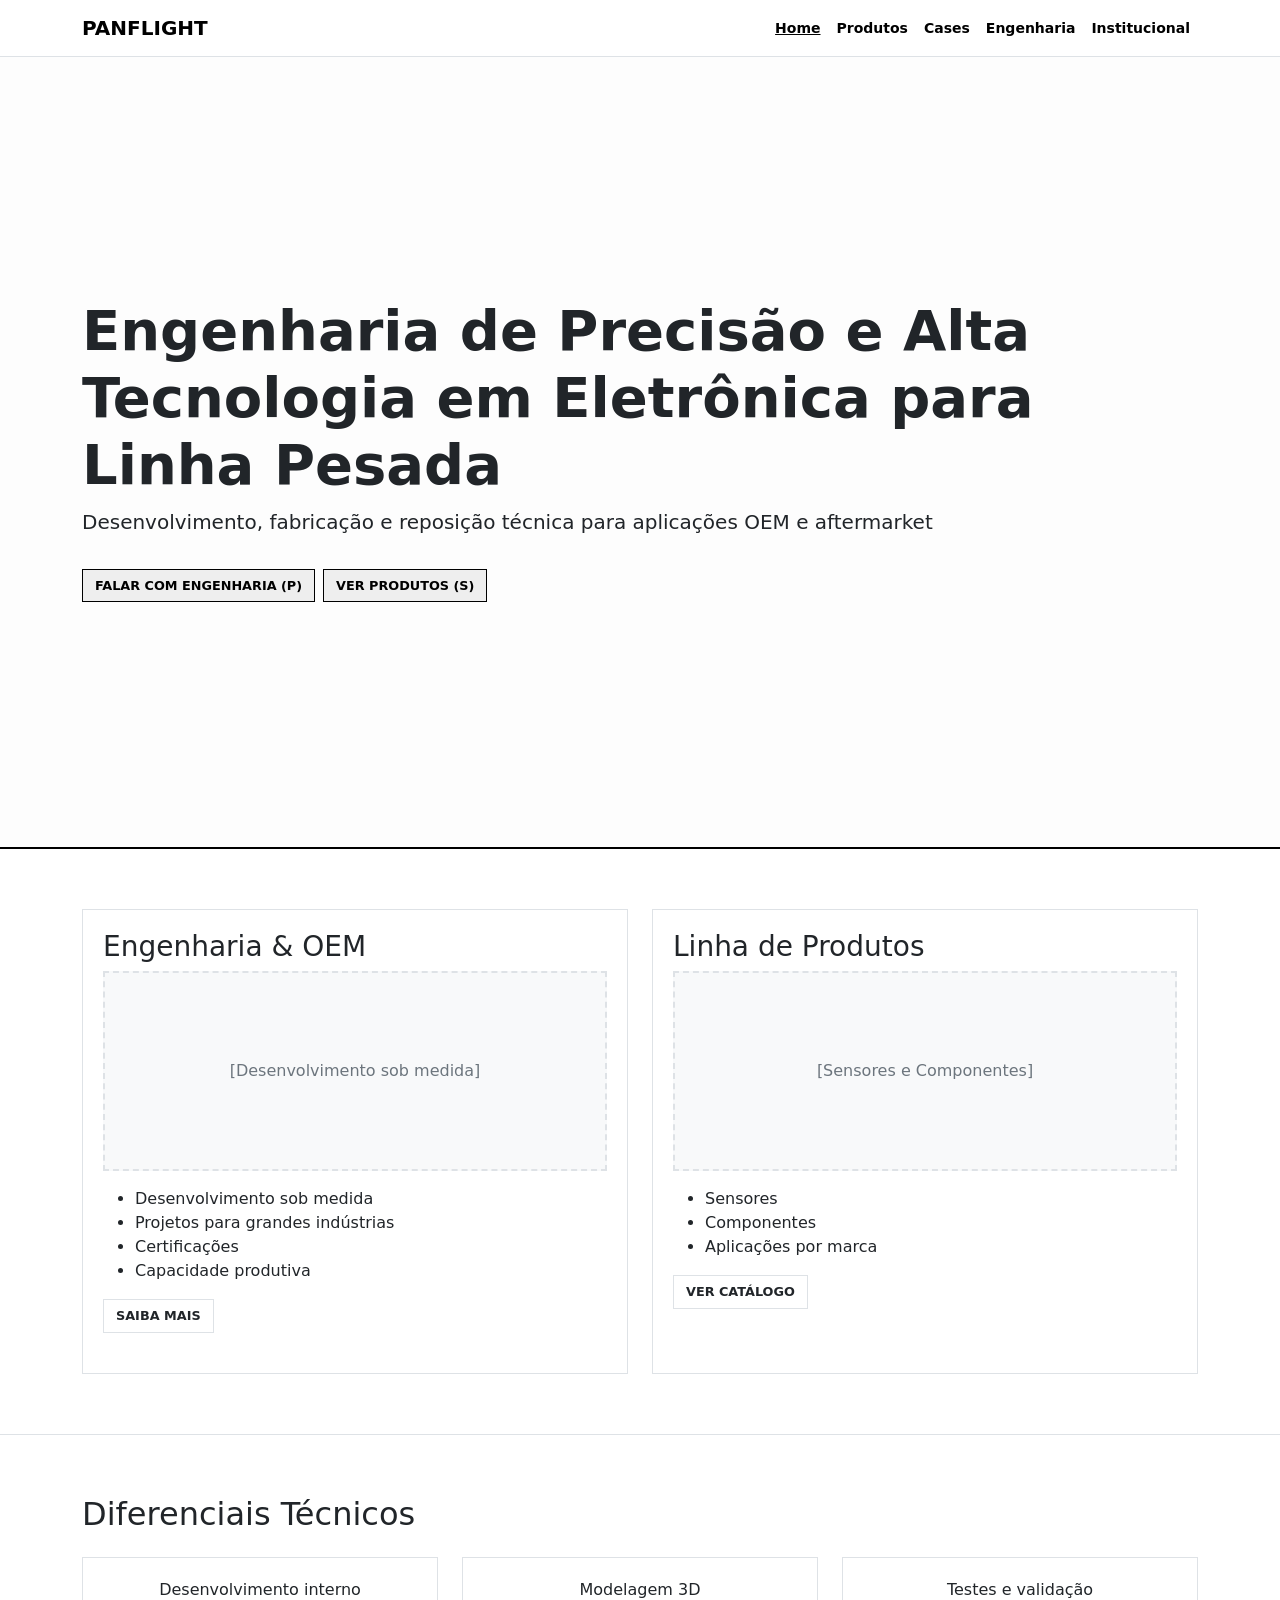
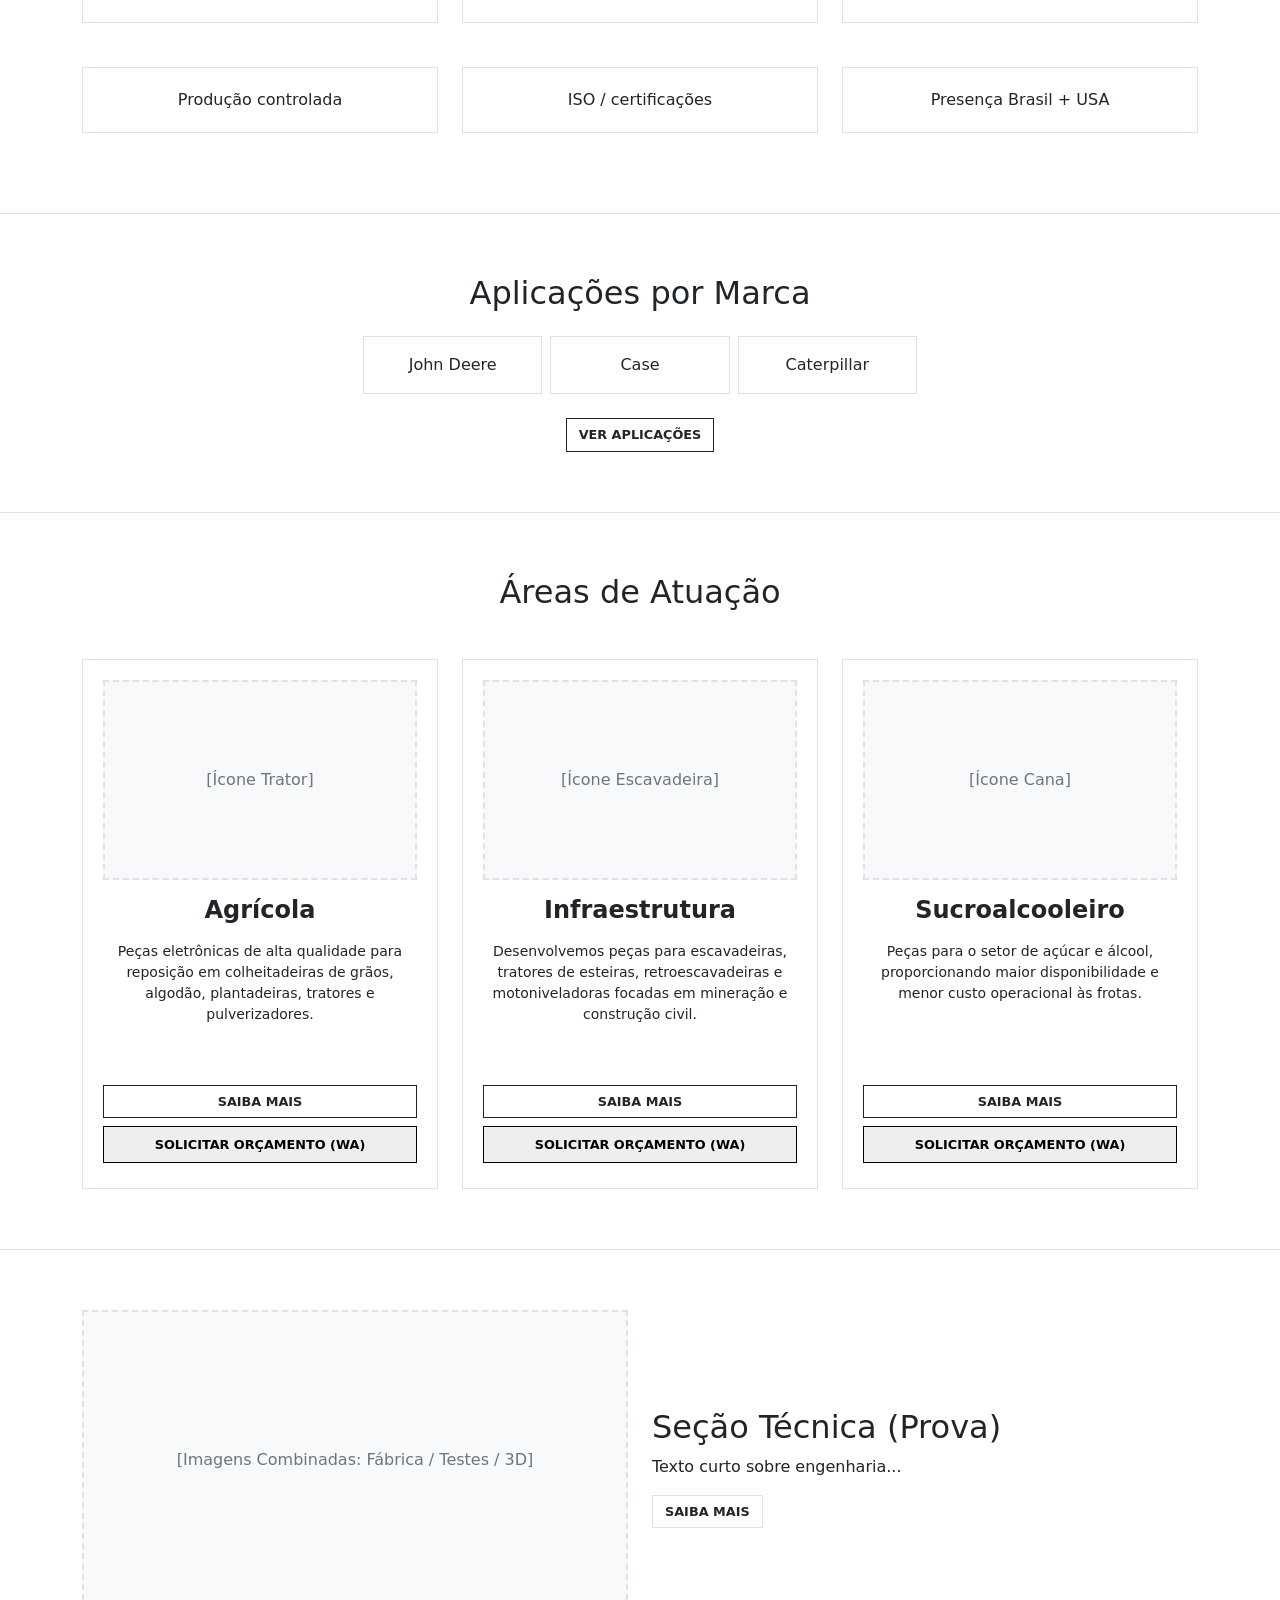
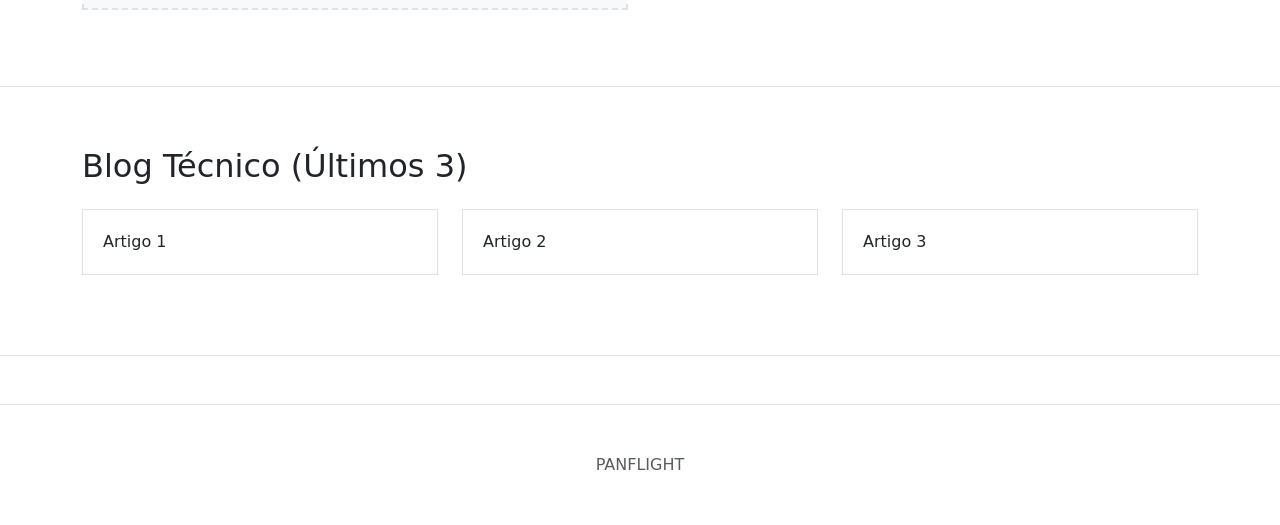
<file: index.html>
<!DOCTYPE html>
<html lang="pt-BR">
<head>
    <meta charset="UTF-8">
    <meta name="viewport" content="width=device-width, initial-scale=1.0">
    <title>Home (Blueprint) - Panflight</title>
    <!-- Bootstrap CSS -->
    <link href="https://cdn.jsdelivr.net/npm/bootstrap@5.3.3/dist/css/bootstrap.min.css" rel="stylesheet">
    <!-- Custom CSS (Blueprint) -->
    <link rel="stylesheet" href="style.css">
</head>
<body>

    <!-- Navegação -->
    <nav class="navbar navbar-expand-lg">
        <div class="container">
            <a class="navbar-brand fw-bold" href="index.html">PANFLIGHT </a>
            <div class="collapse navbar-collapse" id="navbarNav">
                <ul class="navbar-nav ms-auto small fw-bold">
                    <li class="nav-item"><a class="nav-link active" href="index.html">Home</a></li>
                    <li class="nav-item"><a class="nav-link" href="produtos.html">Produtos</a></li>
                    <li class="nav-item"><a class="nav-link" href="case-agricola.html">Cases</a></li>
                    <li class="nav-item"><a class="nav-link" href="engenharia.html">Engenharia</a></li>
                    <li class="nav-item"><a class="nav-link" href="institucional.html">Institucional</a></li>
                </ul>
            </div>
        </div>
    </nav>

    <!-- 1. Hero Section -->
    <header class="hero-section">
        <div class="container">
            <h1>Engenharia de Precisão e Alta Tecnologia em Eletrônica para Linha Pesada</h1>
            <p>Desenvolvimento, fabricação e reposição técnica para aplicações OEM e aftermarket</p>
            <div class="d-flex gap-2">
                <a href="engenharia.html" class="btn btn-primary-custom">Falar com Engenharia (P)</a>
                <a href="produtos.html" class="btn btn-accent-custom">Ver Produtos (S)</a>
            </div>
        </div>
    </header>

    <!-- 2. Bloco: Duas Frentes -->
    <section>
        <div class="container">
            <div class="row g-4">
                <div class="col-md-6">
                    <div class="blueprint-box h-100">
                        <h3>Engenharia & OEM</h3>
                        <div class="placeholder-img">[Desenvolvimento sob medida]</div>
                        <ul>
                            <li>Desenvolvimento sob medida</li>
                            <li>Projetos para grandes indústrias</li>
                            <li>Certificações</li>
                            <li>Capacidade produtiva</li>
                        </ul>
                        <a href="engenharia.html" class="btn border">Saiba mais</a>
                    </div>
                </div>
                <div class="col-md-6">
                    <div class="blueprint-box h-100">
                        <h3>Linha de Produtos</h3>
                        <div class="placeholder-img">[Sensores e Componentes]</div>
                        <ul>
                            <li>Sensores</li>
                            <li>Componentes</li>
                            <li>Aplicações por marca</li>
                        </ul>
                        <a href="produtos.html" class="btn border">Ver catálogo</a>
                    </div>
                </div>
            </div>
        </div>
    </section>

    <!-- 3. Diferenciais Técnicos -->
    <section>
        <div class="container">
            <h2 class="mb-4">Diferenciais Técnicos</h2>
            <div class="row g-4">
                <div class="col-6 col-md-4"><div class="blueprint-box text-center">Desenvolvimento interno</div></div>
                <div class="col-6 col-md-4"><div class="blueprint-box text-center">Modelagem 3D</div></div>
                <div class="col-6 col-md-4"><div class="blueprint-box text-center">Testes e validação</div></div>
                <div class="col-6 col-md-4"><div class="blueprint-box text-center">Produção controlada</div></div>
                <div class="col-6 col-md-4"><div class="blueprint-box text-center">ISO / certificações</div></div>
                <div class="col-6 col-md-4"><div class="blueprint-box text-center">Presença Brasil + USA</div></div>
            </div>
        </div>
    </section>

    <!-- 4. Aplicações por Marca -->
    <section>
        <div class="container text-center">
            <h2 class="mb-4 text-center">Aplicações por Marca</h2>
            <div class="row g-2 justify-content-center">
                <div class="col-4 col-md-2"><a href="case-agricola.html" class="text-decoration-none text-dark"><div class="border p-3">John Deere</div></a></div>
                <div class="col-4 col-md-2"><a href="case-agricola.html" class="text-decoration-none text-dark"><div class="border p-3">Case</div></a></div>
                <div class="col-4 col-md-2"><a href="case-agricola.html" class="text-decoration-none text-dark"><div class="border p-3">Caterpillar</div></a></div>
            </div>
            <a href="produtos.html" class="btn btn-outline-dark mt-4">Ver aplicações</a>
        </div>
    </section>

    <!-- 4.5. Áreas de Atuação -->
    <section>
        <div class="container">
            <h2 class="mb-5 text-center">Áreas de Atuação</h2>
            <div class="row g-4">
                <!-- Agrícola -->
                <div class="col-md-4">
                    <div class="blueprint-box h-100 text-center d-flex flex-column">
                        <div class="placeholder-img" style="height: 100px;">[Ícone Trator]</div>
                        <h3 class="h4 fw-bold mb-3">Agrícola</h3>
                        <p class="small flex-grow-1">Peças eletrônicas de alta qualidade para reposição em colheitadeiras de grãos, algodão, plantadeiras, tratores e pulverizadores.</p>
                        <div class="d-grid gap-2 mt-4">
                            <a href="atua-agricola.html" class="btn btn-outline-dark">Saiba Mais</a>
                            <button class="btn btn-primary-custom py-2">Solicitar orçamento (WA)</button>
                        </div>
                    </div>
                </div>
                <!-- Infraestrutura -->
                <div class="col-md-4">
                    <div class="blueprint-box h-100 text-center d-flex flex-column">
                        <div class="placeholder-img" style="height: 100px;">[Ícone Escavadeira]</div>
                        <h3 class="h4 fw-bold mb-3">Infraestrutura</h3>
                        <p class="small flex-grow-1">Desenvolvemos peças para escavadeiras, tratores de esteiras, retroescavadeiras e motoniveladoras focadas em mineração e construção civil.</p>
                        <div class="d-grid gap-2 mt-4">
                            <button class="btn btn-outline-dark">Saiba Mais</button>
                            <button class="btn btn-primary-custom py-2">Solicitar orçamento (WA)</button>
                        </div>
                    </div>
                </div>
                <!-- Sucroalcooleiro -->
                <div class="col-md-4">
                    <div class="blueprint-box h-100 text-center d-flex flex-column">
                        <div class="placeholder-img" style="height: 100px;">[Ícone Cana]</div>
                        <h3 class="h4 fw-bold mb-3">Sucroalcooleiro</h3>
                        <p class="small flex-grow-1">Peças para o setor de açúcar e álcool, proporcionando maior disponibilidade e menor custo operacional às frotas.</p>
                        <div class="d-grid gap-2 mt-4">
                            <button class="btn btn-outline-dark">Saiba Mais</button>
                            <button class="btn btn-primary-custom py-2">Solicitar orçamento (WA)</button>
                        </div>
                    </div>
                </div>
            </div>
        </div>
    </section>

    <!-- 5. Seção Técnica -->
    <section>
        <div class="container">
            <div class="row align-items-center">
                <div class="col-md-6">
                    <div class="placeholder-img" style="height: 300px;">[Imagens Combinadas: Fábrica / Testes / 3D]</div>
                </div>
                <div class="col-md-6">
                    <h2>Seção Técnica (Prova)</h2>
                    <p>Texto curto sobre engenharia...</p>
                    <a href="engenharia.html" class="btn border">Saiba mais</a>
                </div>
            </div>
        </div>
    </section>

    <!-- 6. Blog Técnico -->
    <section>
        <div class="container">
            <h2 class="mb-4">Blog Técnico (Últimos 3)</h2>
            <div class="row g-4">
                <div class="col-md-4"><div class="blueprint-box">Artigo 1</div></div>
                <div class="col-md-4"><div class="blueprint-box">Artigo 2</div></div>
                <div class="col-md-4"><div class="blueprint-box">Artigo 3</div></div>
            </div>
        </div>
    </section>

    <footer class="py-5 text-center border-top mt-5">
        <p class="text-muted mb-0">PANFLIGHT</p>
    </footer>

</body>
</html>
</file>
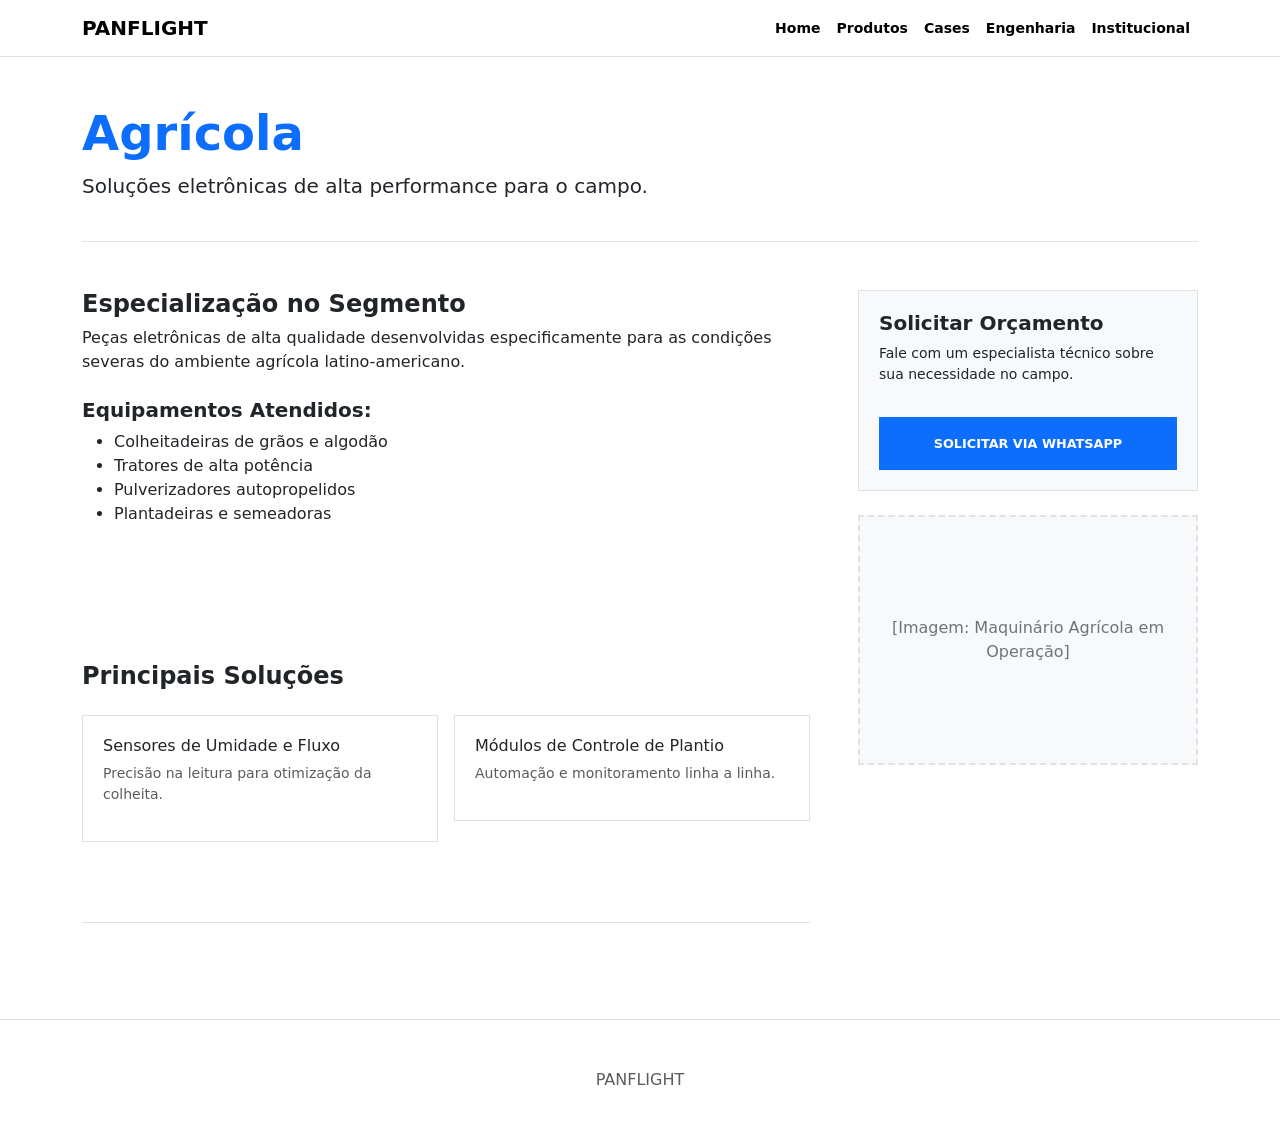
<file: atua-agricola.html>
<!DOCTYPE html>
<html lang="pt-BR">
<head>
    <meta charset="UTF-8">
    <meta name="viewport" content="width=device-width, initial-scale=1.0">
    <title>Área de Atuação: Agrícola (Blueprint) - Panflight</title>
    <!-- Bootstrap CSS -->
    <link href="https://cdn.jsdelivr.net/npm/bootstrap@5.3.3/dist/css/bootstrap.min.css" rel="stylesheet">
    <!-- Custom CSS (Blueprint) -->
    <link rel="stylesheet" href="style.css">
</head>
<body>

    <!-- Navegação -->
    <nav class="navbar navbar-expand-lg">
        <div class="container">
            <a class="navbar-brand fw-bold" href="index.html">PANFLIGHT </a>
            <div class="collapse navbar-collapse" id="navbarNav">
                <ul class="navbar-nav ms-auto small fw-bold">
                    <li class="nav-item"><a class="nav-link" href="index.html">Home</a></li>
                    <li class="nav-item"><a class="nav-link" href="produtos.html">Produtos</a></li>
                    <li class="nav-item"><a class="nav-link" href="case-agricola.html">Cases</a></li>
                    <li class="nav-item"><a class="nav-link" href="engenharia.html">Engenharia</a></li>
                    <li class="nav-item"><a class="nav-link" href="institucional.html">Institucional</a></li>
                </ul>
            </div>
        </div>
    </nav>

    <main class="container py-5">
        <header class="mb-5 border-bottom pb-4">
            <h1 class="display-5 fw-bold text-primary">Agrícola</h1>
            <p class="lead">Soluções eletrônicas de alta performance para o campo.</p>
        </header>

        <div class="row g-5">
            <div class="col-lg-8">
                <section class="border-0 pt-0">
                    <h2 class="h4 fw-bold">Especialização no Segmento</h2>
                    <p>Peças eletrônicas de alta qualidade desenvolvidas especificamente para as condições severas do ambiente agrícola latino-americano.</p>
                    
                    <h5 class="fw-bold mt-4">Equipamentos Atendidos:</h5>
                    <ul>
                        <li>Colheitadeiras de grãos e algodão</li>
                        <li>Tratores de alta potência</li>
                        <li>Pulverizadores autopropelidos</li>
                        <li>Plantadeiras e semeadoras</li>
                    </ul>
                </section>

                <section>
                    <h2 class="h4 fw-bold">Principais Soluções</h2>
                    <div class="row g-3 mt-2">
                        <div class="col-md-6">
                            <div class="blueprint-box">
                                <h6>Sensores de Umidade e Fluxo</h6>
                                <p class="small text-muted">Precisão na leitura para otimização da colheita.</p>
                            </div>
                        </div>
                        <div class="col-md-6">
                            <div class="blueprint-box">
                                <h6>Módulos de Controle de Plantio</h6>
                                <p class="small text-muted">Automação e monitoramento linha a linha.</p>
                            </div>
                        </div>
                    </div>
                </section>
            </div>

            <aside class="col-lg-4">
                <div class="blueprint-box bg-light">
                    <h4 class="h5 fw-bold">Solicitar Orçamento</h4>
                    <p class="small">Fale com um especialista técnico sobre sua necessidade no campo.</p>
                    <button class="btn btn-primary w-100 py-3 mt-3">Solicitar via WhatsApp</button>
                </div>
                
                <div class="placeholder-img mt-4" style="height: 250px;">[Imagem: Maquinário Agrícola em Operação]</div>
            </aside>
        </div>
    </main>

    <footer class="py-5 text-center border-top mt-5">
        <p class="text-muted mb-0">PANFLIGHT</p>
    </footer>

</body>
</html>
</file>
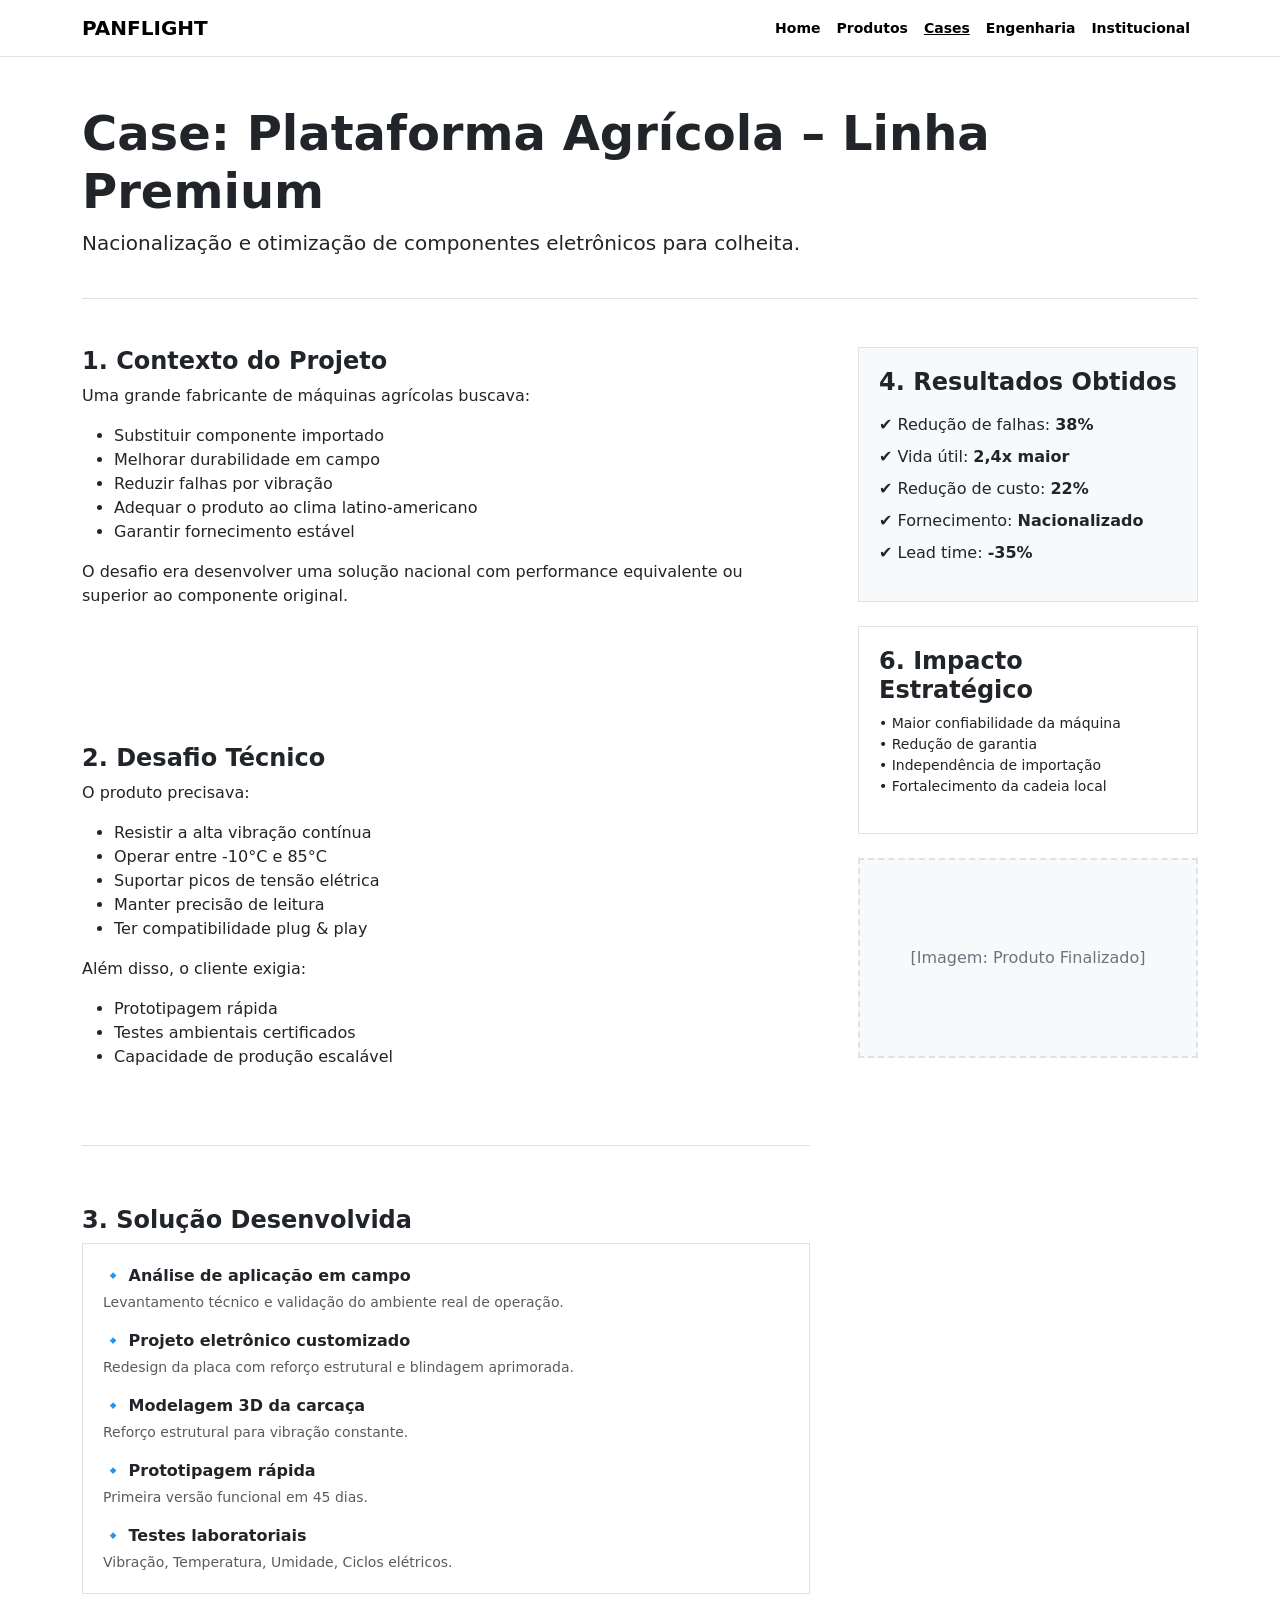
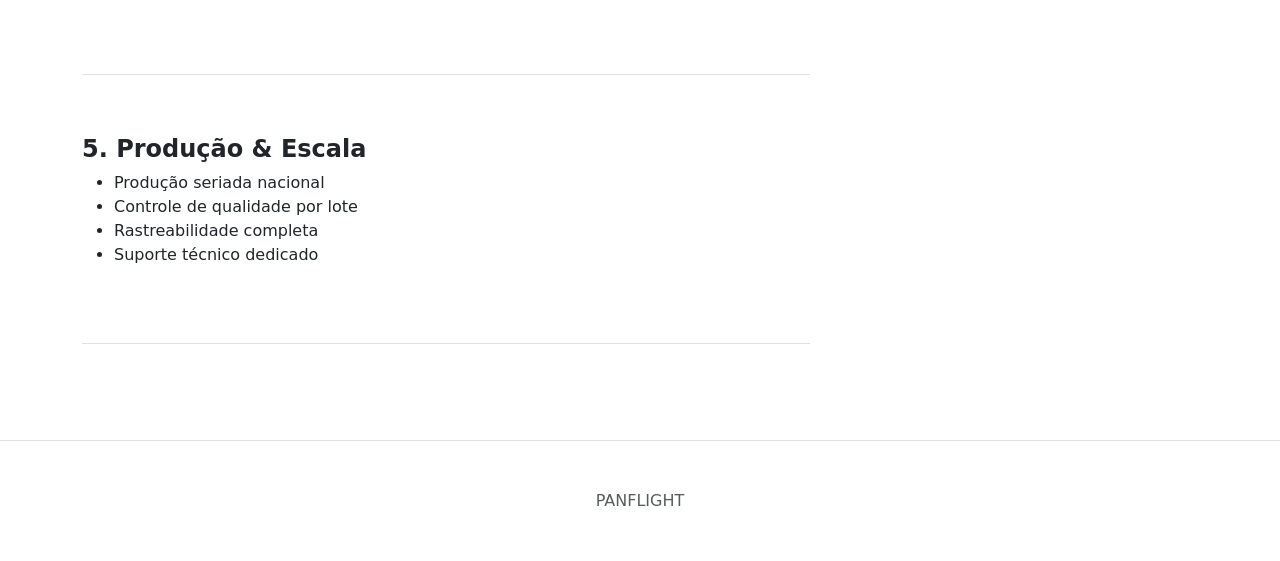
<file: case-agricola.html>
<!DOCTYPE html>
<html lang="pt-BR">
<head>
    <meta charset="UTF-8">
    <meta name="viewport" content="width=device-width, initial-scale=1.0">
    <title>Case: Plataforma Agrícola – Linha Premium (Blueprint) - Panflight</title>
    <!-- Bootstrap CSS -->
    <link href="https://cdn.jsdelivr.net/npm/bootstrap@5.3.3/dist/css/bootstrap.min.css" rel="stylesheet">
    <!-- Custom CSS (Blueprint) -->
    <link rel="stylesheet" href="style.css">
</head>
<body>

    <!-- Navegação -->
    <nav class="navbar navbar-expand-lg">
        <div class="container">
            <a class="navbar-brand fw-bold" href="index.html">PANFLIGHT </a>
            <div class="collapse navbar-collapse" id="navbarNav">
                <ul class="navbar-nav ms-auto small fw-bold">
                    <li class="nav-item"><a class="nav-link" href="index.html">Home</a></li>
                    <li class="nav-item"><a class="nav-link" href="produtos.html">Produtos</a></li>
                    <li class="nav-item"><a class="nav-link active" href="case-agricola.html">Cases</a></li>
                    <li class="nav-item"><a class="nav-link" href="engenharia.html">Engenharia</a></li>
                    <li class="nav-item"><a class="nav-link" href="institucional.html">Institucional</a></li>
                </ul>
            </div>
        </div>
    </nav>

    <main class="container py-5">
        <header class="mb-5 border-bottom pb-4">
            <h1 class="display-5 fw-bold">Case: Plataforma Agrícola – Linha Premium</h1>
            <p class="lead">Nacionalização e otimização de componentes eletrônicos para colheita.</p>
        </header>

        <div class="row g-5">
            <div class="col-lg-8">
                <!-- 1. Contexto do Projeto -->
                <section class="border-0 pt-0">
                    <h2 class="h4 fw-bold">1. Contexto do Projeto</h2>
                    <p>Uma grande fabricante de máquinas agrícolas buscava:</p>
                    <ul>
                        <li>Substituir componente importado</li>
                        <li>Melhorar durabilidade em campo</li>
                        <li>Reduzir falhas por vibração</li>
                        <li>Adequar o produto ao clima latino-americano</li>
                        <li>Garantir fornecimento estável</li>
                    </ul>
                    <p>O desafio era desenvolver uma solução nacional com performance equivalente ou superior ao componente original.</p>
                </section>

                <!-- 2. Desafio Técnico -->
                <section>
                    <h2 class="h4 fw-bold">2. Desafio Técnico</h2>
                    <p>O produto precisava:</p>
                    <ul>
                        <li>Resistir a alta vibração contínua</li>
                        <li>Operar entre -10°C e 85°C</li>
                        <li>Suportar picos de tensão elétrica</li>
                        <li>Manter precisão de leitura</li>
                        <li>Ter compatibilidade plug & play</li>
                    </ul>
                    <p>Além disso, o cliente exigia:</p>
                    <ul>
                        <li>Prototipagem rápida</li>
                        <li>Testes ambientais certificados</li>
                        <li>Capacidade de produção escalável</li>
                    </ul>
                </section>

                <!-- 3. Solução Desenvolvida -->
                <section>
                    <h2 class="h4 fw-bold">3. Solução Desenvolvida</h2>
                    <div class="blueprint-box">
                        <p class="fw-bold mb-1">🔹 Análise de aplicação em campo</p>
                        <p class="small text-muted mb-3">Levantamento técnico e validação do ambiente real de operação.</p>

                        <p class="fw-bold mb-1">🔹 Projeto eletrônico customizado</p>
                        <p class="small text-muted mb-3">Redesign da placa com reforço estrutural e blindagem aprimorada.</p>

                        <p class="fw-bold mb-1">🔹 Modelagem 3D da carcaça</p>
                        <p class="small text-muted mb-3">Reforço estrutural para vibração constante.</p>

                        <p class="fw-bold mb-1">🔹 Prototipagem rápida</p>
                        <p class="small text-muted mb-3">Primeira versão funcional em 45 dias.</p>

                        <p class="fw-bold mb-1">🔹 Testes laboratoriais</p>
                        <p class="small text-muted mb-0">Vibração, Temperatura, Umidade, Ciclos elétricos.</p>
                    </div>
                </section>

                <!-- 5. Produção & Escala -->
                <section>
                    <h2 class="h4 fw-bold">5. Produção & Escala</h2>
                    <ul>
                        <li>Produção seriada nacional</li>
                        <li>Controle de qualidade por lote</li>
                        <li>Rastreabilidade completa</li>
                        <li>Suporte técnico dedicado</li>
                    </ul>
                </section>
            </div>

            <div class="col-lg-4">
                <!-- 4. Resultados Obtidos -->
                <div class="blueprint-box bg-light">
                    <h2 class="h4 fw-bold">4. Resultados Obtidos</h2>
                    <ul class="list-unstyled mt-3">
                        <li class="mb-2">✔️ Redução de falhas: <strong>38%</strong></li>
                        <li class="mb-2">✔️ Vida útil: <strong>2,4x maior</strong></li>
                        <li class="mb-2">✔️ Redução de custo: <strong>22%</strong></li>
                        <li class="mb-2">✔️ Fornecimento: <strong>Nacionalizado</strong></li>
                        <li class="mb-2">✔️ Lead time: <strong>-35%</strong></li>
                    </ul>
                </div>

                <!-- 6. Impacto Estratégico -->
                <div class="blueprint-box mt-4">
                    <h2 class="h4 fw-bold">6. Impacto Estratégico</h2>
                    <ul class="small p-0 list-unstyled">
                        <li>• Maior confiabilidade da máquina</li>
                        <li>• Redução de garantia</li>
                        <li>• Independência de importação</li>
                        <li>• Fortalecimento da cadeia local</li>
                    </ul>
                </div>

                <div class="placeholder-img mt-4" style="height: 200px;">[Imagem: Produto Finalizado]</div>
            </div>
        </div>
    </main>

    <footer class="py-5 text-center border-top mt-5">
        <p class="text-muted mb-0">PANFLIGHT</p>
    </footer>

</body>
</html>
</file>
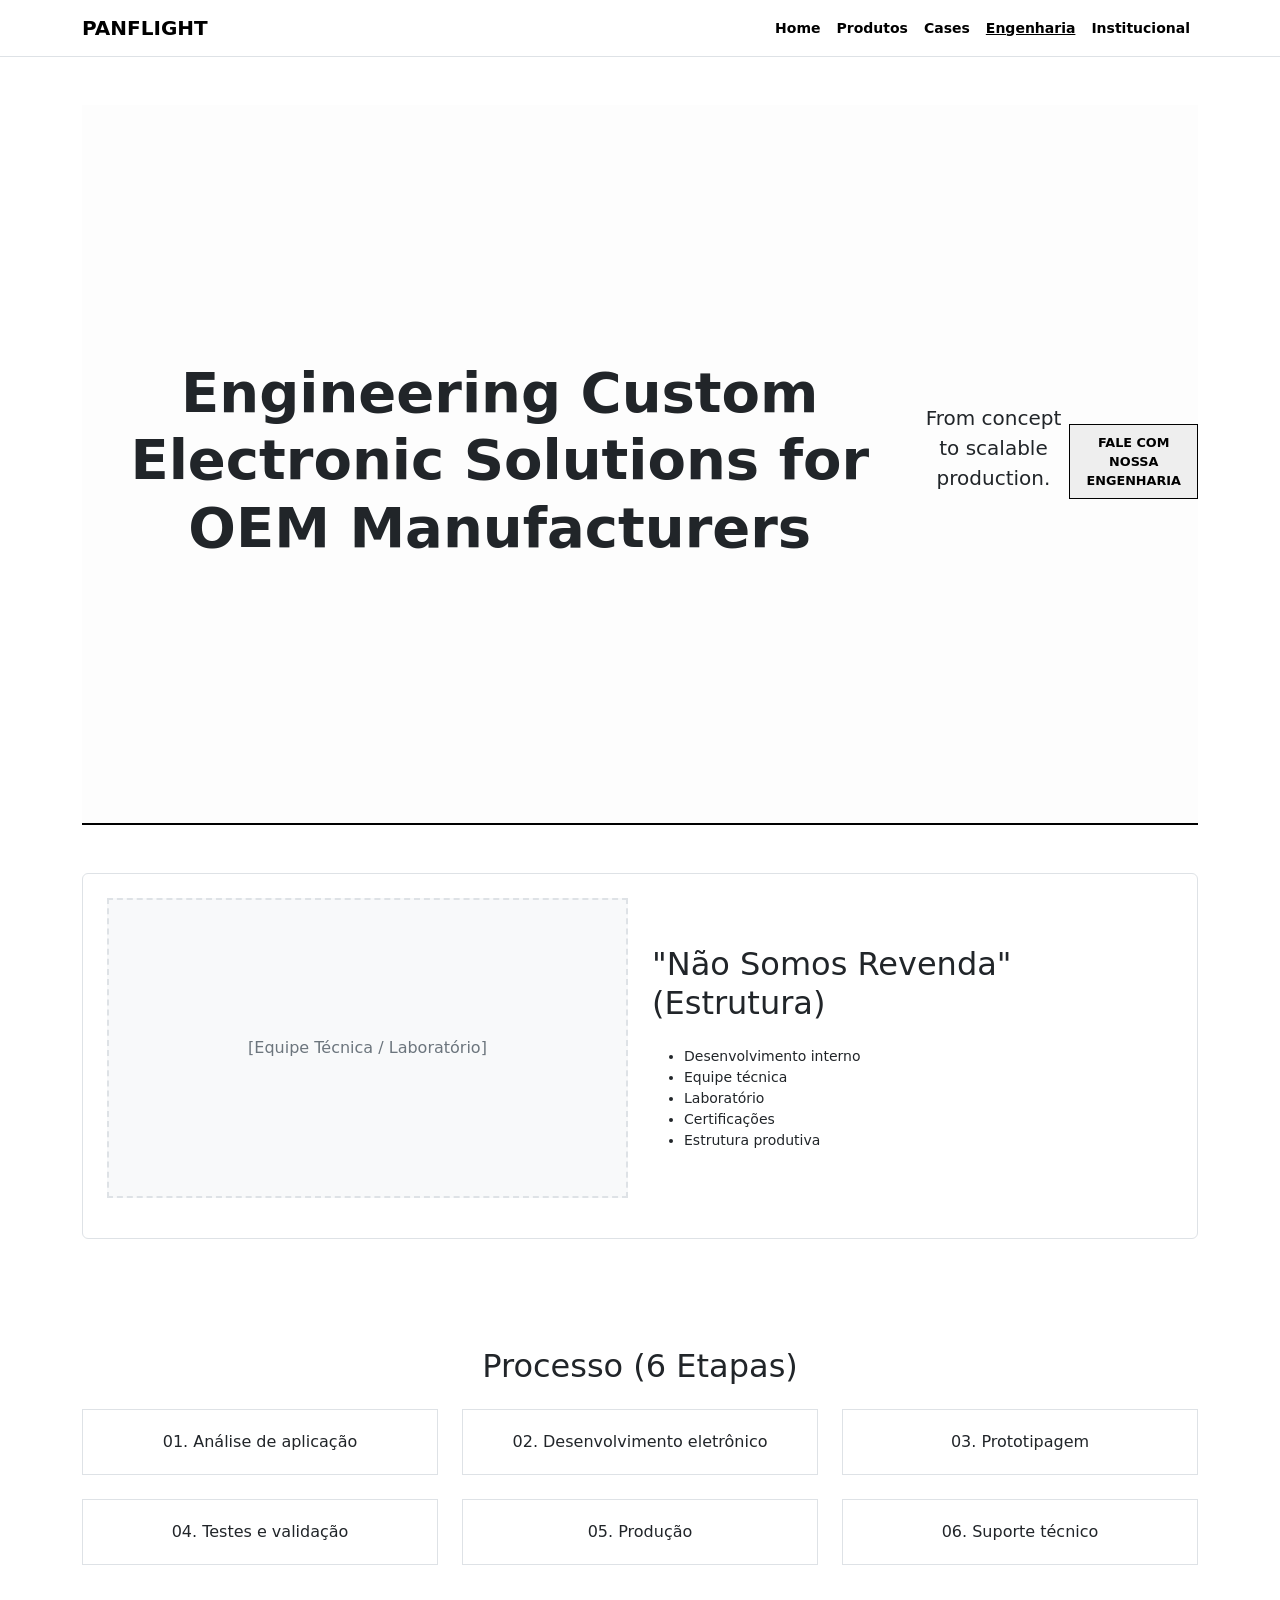
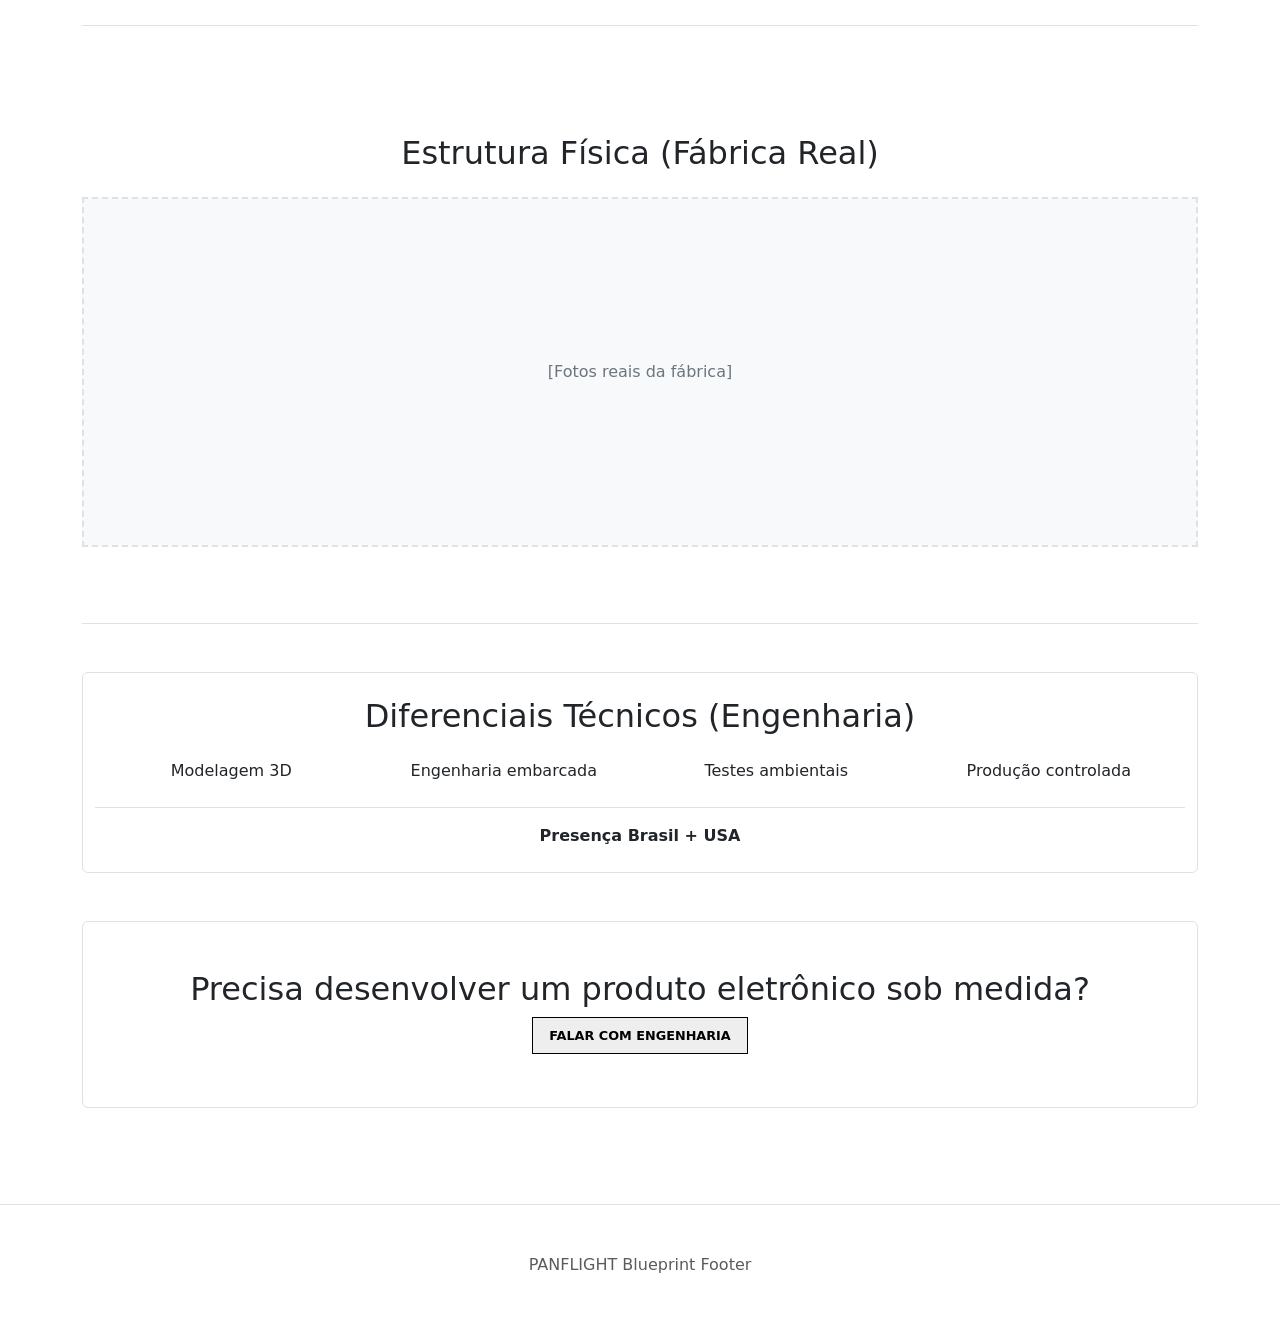
<file: engenharia.html>
<!DOCTYPE html>
<html lang="pt-BR">
<head>
    <meta charset="UTF-8">
    <meta name="viewport" content="width=device-width, initial-scale=1.0">
    <title>Engenharia (Blueprint) - Panflight</title>
    <!-- Bootstrap CSS -->
    <link href="https://cdn.jsdelivr.net/npm/bootstrap@5.3.3/dist/css/bootstrap.min.css" rel="stylesheet">
    <!-- Custom CSS (Blueprint) -->
    <link rel="stylesheet" href="style.css">
</head>
<body>

    <!-- Navegação -->
    <nav class="navbar navbar-expand-lg">
        <div class="container">
            <a class="navbar-brand fw-bold" href="index.html">PANFLIGHT </a>
            <div class="collapse navbar-collapse" id="navbarNav">
                <ul class="navbar-nav ms-auto small fw-bold">
                    <li class="nav-item"><a class="nav-link" href="index.html">Home</a></li>
                    <li class="nav-item"><a class="nav-link" href="produtos.html">Produtos</a></li>
                    <li class="nav-item"><a class="nav-link" href="case-agricola.html">Cases</a></li>
                    <li class="nav-item"><a class="nav-link active" href="engenharia.html">Engenharia</a></li>
                    <li class="nav-item"><a class="nav-link" href="institucional.html">Institucional</a></li>
                </ul>
            </div>
        </div>
    </nav>

    <main class="container py-5">
        <!-- 1. Hero Impactante -->
        <header class="hero-section mb-5 text-center">
            <h1>Engineering Custom Electronic Solutions for OEM Manufacturers</h1>
            <p>From concept to scalable production.</p>
            <a href="mailto:engenharia@panflight.com" class="btn btn-primary-custom btn-lg">Fale com nossa engenharia</a>
        </header>

        <!-- 2. Bloco “Não Somos Revenda” -->
        <section class="border rounded p-4 mb-5">
            <div class="row align-items-center">
                <div class="col-md-6">
                    <div class="placeholder-img" style="height: 300px;">[Equipe Técnica / Laboratório]</div>
                </div>
                <div class="col-md-6">
                    <h2>"Não Somos Revenda" (Estrutura)</h2>
                    <ul class="small mt-4">
                        <li>Desenvolvimento interno</li>
                        <li>Equipe técnica</li>
                        <li>Laboratório</li>
                        <li>Certificações</li>
                        <li>Estrutura produtiva</li>
                    </ul>
                </div>
            </div>
        </section>

        <!-- 3. Processo -->
        <section class="mb-5">
            <h2 class="mb-4 text-center">Processo (6 Etapas)</h2>
            <div class="row g-4">
                <div class="col-md-4"><div class="step-item text-center">01. Análise de aplicação</div></div>
                <div class="col-md-4"><div class="step-item text-center">02. Desenvolvimento eletrônico</div></div>
                <div class="col-md-4"><div class="step-item text-center">03. Prototipagem</div></div>
                <div class="col-md-4"><div class="step-item text-center">04. Testes e validação</div></div>
                <div class="col-md-4"><div class="step-item text-center">05. Produção</div></div>
                <div class="col-md-4"><div class="step-item text-center">06. Suporte técnico</div></div>
            </div>
        </section>

        <!-- 4. Estrutura Física -->
        <section class="mb-5">
            <h2 class="mb-4 text-center">Estrutura Física (Fábrica Real)</h2>
            <div class="placeholder-img" style="height: 350px;">[Fotos reais da fábrica]</div>
        </section>

        <!-- 5. Diferenciais Técnicos -->
        <section class="mb-5 border rounded p-4">
            <h2 class="mb-4 text-center">Diferenciais Técnicos (Engenharia)</h2>
            <div class="row g-4 text-center">
                <div class="col-md-3">Modelagem 3D</div>
                <div class="col-md-3">Engenharia embarcada</div>
                <div class="col-md-3">Testes ambientais</div>
                <div class="col-md-3">Produção controlada</div>
                <div class="col-md-12 mt-4 fw-bold border-top pt-3">Presença Brasil + USA</div>
            </div>
        </section>

        <!-- 6. CTA Final -->
        <section class="text-center py-5 border rounded">
            <h2>Precisa desenvolver um produto eletrônico sob medida?</h2>
            <a href="mailto:engenharia@panflight.com" class="btn btn-accent-custom btn-lg">Falar com Engenharia</a>
        </section>
    </main>

    <footer class="py-5 text-center border-top mt-5">
        <p class="text-muted mb-0">PANFLIGHT Blueprint Footer</p>
    </footer>

</body>
</html>
</file>
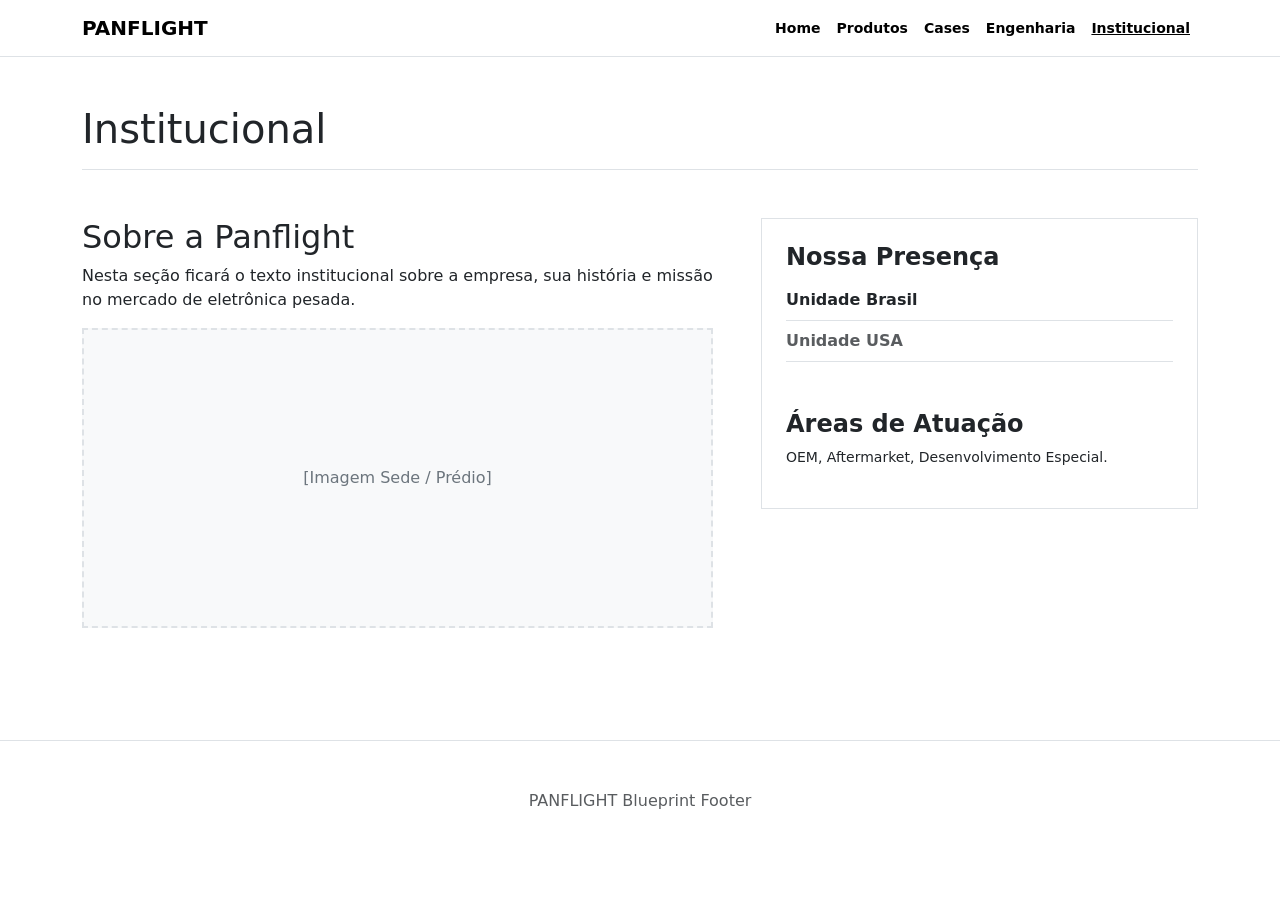
<file: institucional.html>
<!DOCTYPE html>
<html lang="pt-BR">
<head>
    <meta charset="UTF-8">
    <meta name="viewport" content="width=device-width, initial-scale=1.0">
    <title>Institucional (Blueprint) - Panflight</title>
    <!-- Bootstrap CSS -->
    <link href="https://cdn.jsdelivr.net/npm/bootstrap@5.3.3/dist/css/bootstrap.min.css" rel="stylesheet">
    <!-- Custom CSS (Blueprint) -->
    <link rel="stylesheet" href="style.css">
</head>
<body>

    <!-- Navegação -->
    <nav class="navbar navbar-expand-lg">
        <div class="container">
            <a class="navbar-brand fw-bold" href="index.html">PANFLIGHT </a>
            <div class="collapse navbar-collapse" id="navbarNav">
                <ul class="navbar-nav ms-auto small fw-bold">
                    <li class="nav-item"><a class="nav-link" href="index.html">Home</a></li>
                    <li class="nav-item"><a class="nav-link" href="produtos.html">Produtos</a></li>
                    <li class="nav-item"><a class="nav-link" href="case-agricola.html">Cases</a></li>
                    <li class="nav-item"><a class="nav-link" href="engenharia.html">Engenharia</a></li>
                    <li class="nav-item"><a class="nav-link active" href="institucional.html">Institucional</a></li>
                </ul>
            </div>
        </div>
    </nav>

    <main class="container py-5">
        <h1 class="mb-5 border-bottom pb-3">Institucional</h1>
        <div class="row g-5">
            <div class="col-md-7">
                <h2>Sobre a Panflight</h2>
                <p>Nesta seção ficará o texto institucional sobre a empresa, sua história e missão no mercado de eletrônica pesada.</p>
                <div class="placeholder-img" style="height: 300px;">[Imagem Sede / Prédio]</div>
            </div>
            <div class="col-md-5">
                <div class="border p-4">
                    <h4 class="fw-bold">Nossa Presença</h4>
                    <ul class="list-unstyled mt-3">
                        <li class="border-bottom pb-2 mb-2"><strong>Unidade Brasil</strong></li>
                        <li class="border-bottom pb-2 mb-2 text-muted"><strong>Unidade USA</strong></li>
                    </ul>
                    <h4 class="fw-bold mt-5">Áreas de Atuação</h4>
                    <p class="small">OEM, Aftermarket, Desenvolvimento Especial.</p>
                </div>
            </div>
        </div>
    </main>

    <footer class="py-5 text-center border-top mt-5">
        <p class="text-muted mb-0">PANFLIGHT Blueprint Footer</p>
    </footer>

</body>
</html>
</file>
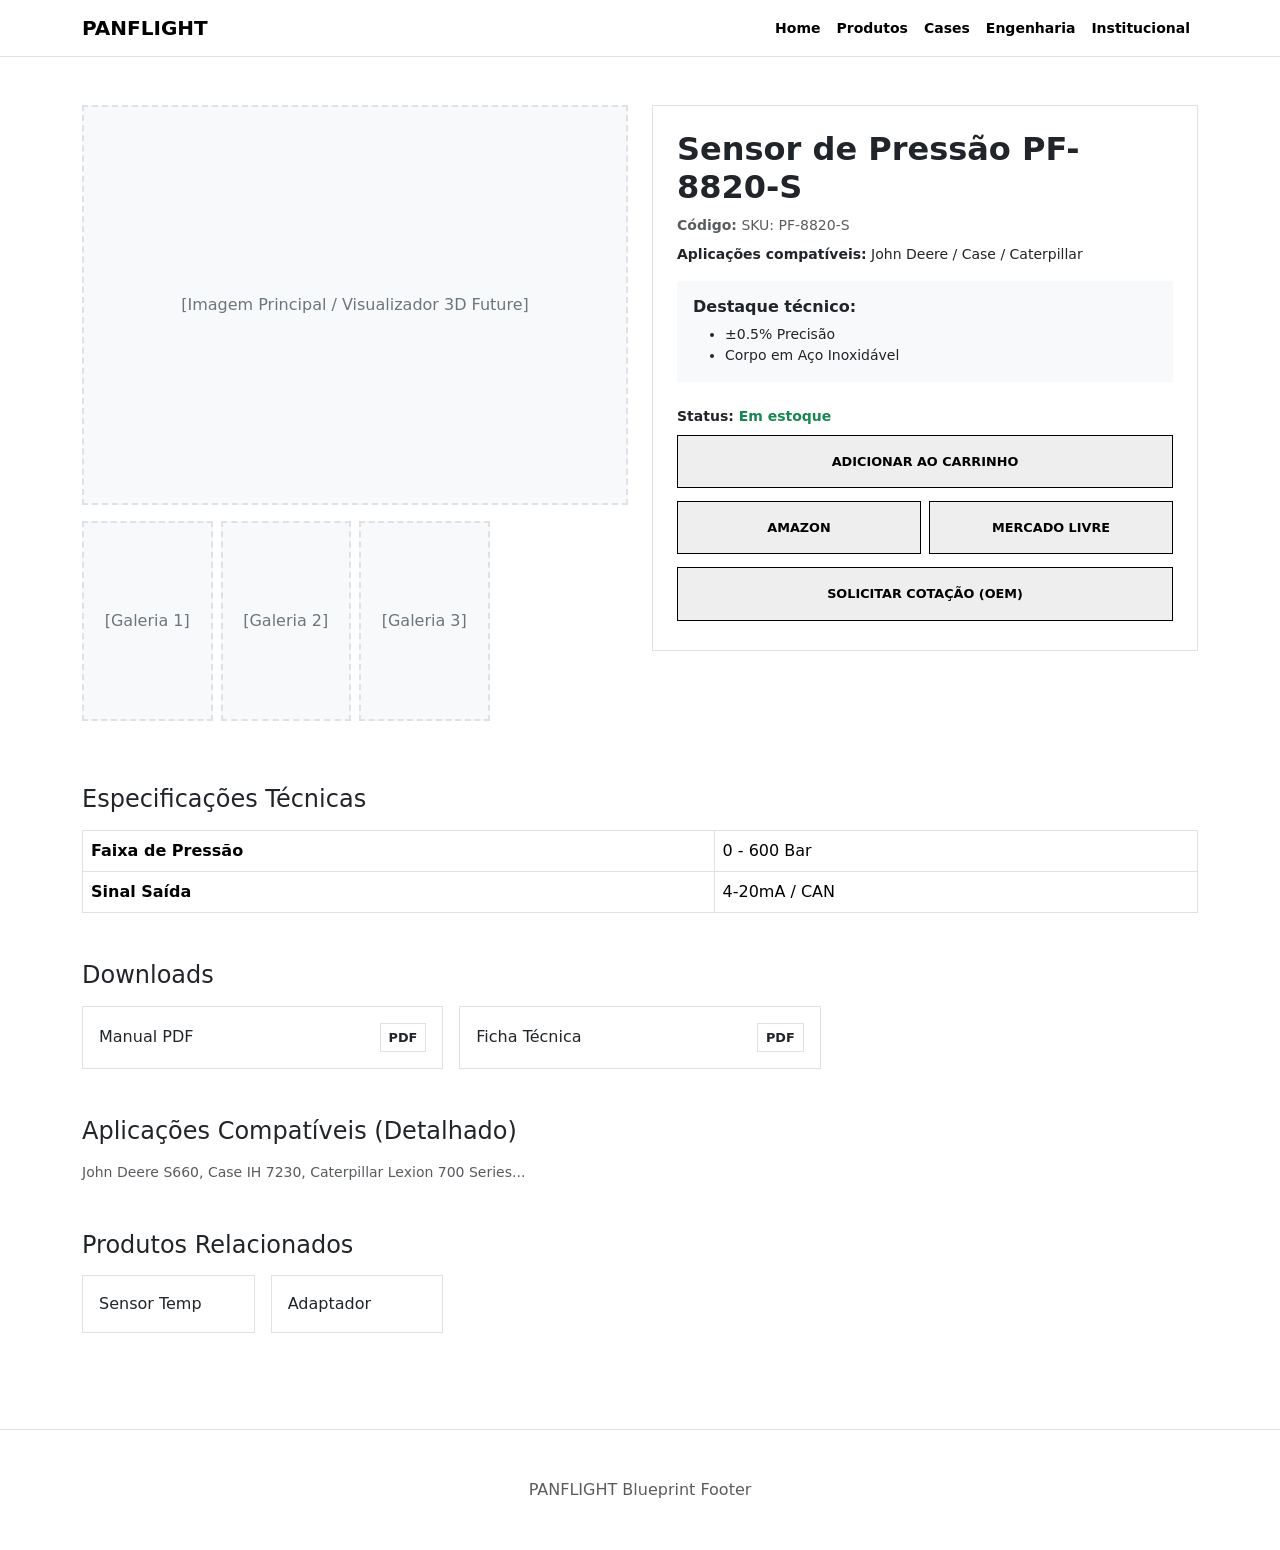
<file: produto-interna.html>
<!DOCTYPE html>
<html lang="pt-BR">
<head>
    <meta charset="UTF-8">
    <meta name="viewport" content="width=device-width, initial-scale=1.0">
    <title>Produto Interna (Blueprint) - Panflight</title>
    <!-- Bootstrap CSS -->
    <link href="https://cdn.jsdelivr.net/npm/bootstrap@5.3.3/dist/css/bootstrap.min.css" rel="stylesheet">
    <!-- Custom CSS (Blueprint) -->
    <link rel="stylesheet" href="style.css">
</head>
<body>

    <!-- Navegação -->
    <nav class="navbar navbar-expand-lg">
        <div class="container">
            <a class="navbar-brand fw-bold" href="index.html">PANFLIGHT </a>
            <div class="collapse navbar-collapse" id="navbarNav">
                <ul class="navbar-nav ms-auto small fw-bold">
                    <li class="nav-item"><a class="nav-link" href="index.html">Home</a></li>
                    <li class="nav-item"><a class="nav-link" href="produtos.html">Produtos</a></li>
                    <li class="nav-item"><a class="nav-link" href="case-agricola.html">Cases</a></li>
                    <li class="nav-item"><a class="nav-link" href="engenharia.html">Engenharia</a></li>
                    <li class="nav-item"><a class="nav-link" href="institucional.html">Institucional</a></li>
                </ul>
            </div>
        </div>
    </nav>

    <main class="container py-5">
        <div class="row g-4">
            <!-- Esquerda -->
            <div class="col-lg-6">
                <div class="placeholder-img" style="height: 400px;">[Imagem Principal / Visualizador 3D Future]</div>
                <div class="row g-2">
                    <div class="col-3"><div class="placeholder-img" style="height: 60px;">[Galeria 1]</div></div>
                    <div class="col-3"><div class="placeholder-img" style="height: 60px;">[Galeria 2]</div></div>
                    <div class="col-3"><div class="placeholder-img" style="height: 60px;">[Galeria 3]</div></div>
                </div>
            </div>

            <!-- Direita -->
            <div class="col-lg-6">
                <div class="p-4 border">
                    <h1 class="h2 fw-bold">Sensor de Pressão PF-8820-S</h1>
                    <p class="small text-muted mb-2"><strong>Código:</strong> SKU: PF-8820-S</p>
                    <p class="small mb-3"><strong>Aplicações compatíveis:</strong> John Deere / Case / Caterpillar</p>
                    
                    <div class="bg-light p-3 mb-4">
                        <h6 class="fw-bold">Destaque técnico:</h6>
                        <ul class="small mb-0">
                            <li>±0.5% Precisão</li>
                            <li>Corpo em Aço Inoxidável</li>
                        </ul>
                    </div>

                    <p class="small mb-2 fw-bold">Status: <span class="text-success">Em estoque</span></p>

                    <div class="d-grid gap-2">
                        <button class="btn btn-cart-main py-3">Adicionar ao Carrinho</button>
                        <div class="row g-2">
                            <div class="col-6"><button class="btn btn-amazon w-100 py-3">Amazon</button></div>
                            <div class="col-6"><button class="btn btn-mercadolivre w-100 py-3">Mercado Livre</button></div>
                        </div>
                        <button class="btn btn-quote py-3">Solicitar cotação (OEM)</button>
                    </div>
                </div>
            </div>
        </div>

        <!-- Abaixo -->
        <div class="row mt-5">
            <div class="col-12">
                <h4 class="mb-3">Especificações Técnicas</h4>
                <table class="table spec-table">
                    <tr><th>Faixa de Pressão</th><td>0 - 600 Bar</td></tr>
                    <tr><th>Sinal Saída</th><td>4-20mA / CAN</td></tr>
                </table>

                <h4 class="mt-5 mb-3">Downloads</h4>
                <div class="row g-3">
                    <div class="col-md-4"><div class="border p-3 d-flex justify-content-between align-items-center">Manual PDF <button class="btn border btn-sm">PDF</button></div></div>
                    <div class="col-md-4"><div class="border p-3 d-flex justify-content-between align-items-center">Ficha Técnica <button class="btn border btn-sm">PDF</button></div></div>
                </div>

                <h4 class="mt-5 mb-3">Aplicações Compatíveis (Detalhado)</h4>
                <p class="small text-muted">John Deere S660, Case IH 7230, Caterpillar Lexion 700 Series...</p>

                <h4 class="mt-5 mb-3">Produtos Relacionados</h4>
                <div class="row g-3">
                    <div class="col-md-2"><div class="border p-3">Sensor Temp</div></div>
                    <div class="col-md-2"><div class="border p-3">Adaptador</div></div>
                </div>
            </div>
        </div>
    </main>

    <footer class="py-5 text-center border-top mt-5">
        <p class="text-muted mb-0">PANFLIGHT Blueprint Footer</p>
    </footer>

</body>
</html>
</file>
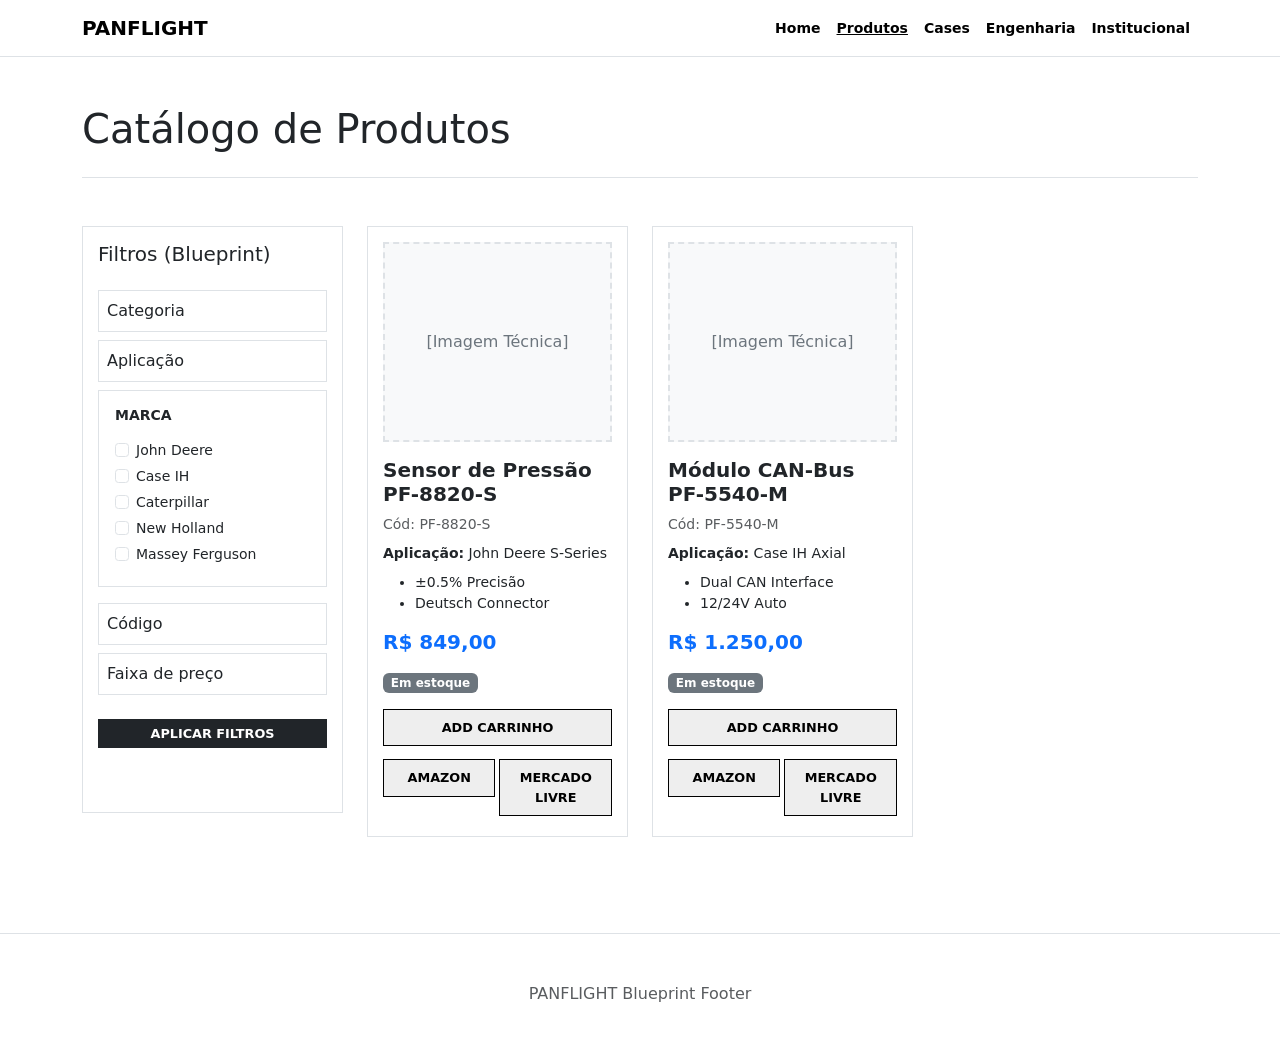
<file: produtos.html>
<!DOCTYPE html>
<html lang="pt-BR">
<head>
    <meta charset="UTF-8">
    <meta name="viewport" content="width=device-width, initial-scale=1.0">
    <title>Produtos (Blueprint) - Panflight</title>
    <!-- Bootstrap CSS -->
    <link href="https://cdn.jsdelivr.net/npm/bootstrap@5.3.3/dist/css/bootstrap.min.css" rel="stylesheet">
    <!-- Custom CSS (Blueprint) -->
    <link rel="stylesheet" href="style.css">
</head>
<body>

    <!-- Navegação -->
    <nav class="navbar navbar-expand-lg">
        <div class="container">
            <a class="navbar-brand fw-bold" href="index.html">PANFLIGHT </a>
            <div class="collapse navbar-collapse" id="navbarNav">
                <ul class="navbar-nav ms-auto small fw-bold">
                    <li class="nav-item"><a class="nav-link" href="index.html">Home</a></li>
                    <li class="nav-item"><a class="nav-link active" href="produtos.html">Produtos</a></li>
                    <li class="nav-item"><a class="nav-link" href="case-agricola.html">Cases</a></li>
                    <li class="nav-item"><a class="nav-link" href="engenharia.html">Engenharia</a></li>
                    <li class="nav-item"><a class="nav-link" href="institucional.html">Institucional</a></li>
                </ul>
            </div>
        </div>
    </nav>

    <main class="container py-5">
        <h1 class="mb-5 border-bottom pb-4">Catálogo de Produtos</h1>
        <div class="row">
            <!-- 1. Filtros Laterais -->
            <aside class="col-lg-3 mb-4">
                <div class="sidebar-filter h-100">
                    <h5 class="mb-4">Filtros (Blueprint)</h5>
                    <div class="border p-2 mb-2">Categoria</div>
                    <div class="border p-2 mb-2">Aplicação</div>
                    <div class="border p-3 mb-3">
                        <h6 class="fw-bold small text-uppercase mb-3">Marca</h6>
                        <div class="form-check small">
                            <input class="form-check-input" type="checkbox" value="" id="brandJD">
                            <label class="form-check-label" for="brandJD">John Deere</label>
                        </div>
                        <div class="form-check small">
                            <input class="form-check-input" type="checkbox" value="" id="brandCase">
                            <label class="form-check-label" for="brandCase">Case IH</label>
                        </div>
                        <div class="form-check small">
                            <input class="form-check-input" type="checkbox" value="" id="brandCat">
                            <label class="form-check-label" for="brandCat">Caterpillar</label>
                        </div>
                        <div class="form-check small">
                            <input class="form-check-input" type="checkbox" value="" id="brandNH">
                            <label class="form-check-label" for="brandNH">New Holland</label>
                        </div>
                        <div class="form-check small">
                            <input class="form-check-input" type="checkbox" value="" id="brandMF">
                            <label class="form-check-label" for="brandMF">Massey Ferguson</label>
                        </div>
                    </div>
                    <div class="border p-2 mb-2">Código</div>
                    <div class="border p-2 mb-2">Faixa de preço</div>
                    <button class="btn btn-dark w-100 btn-sm mt-3">Aplicar Filtros</button>
                </div>
            </aside>

            <!-- 2. Grid de Produtos -->
            <div class="col-lg-9">
                <div class="row g-4">
                    <!-- Produto 1 -->
                    <div class="col-md-6 col-xl-4">
                        <div class="product-card h-100">
                            <a href="produto-interna.html" class="text-decoration-none text-dark d-block">
                                <div class="placeholder-img">[Imagem Técnica]</div>
                                <h5 class="fw-bold">Sensor de Pressão PF-8820-S</h5>
                                <p class="small text-muted mb-2">Cód: PF-8820-S</p>
                                <p class="small mb-2"><strong>Aplicação:</strong> John Deere S-Series</p>
                                <ul class="small mb-3">
                                    <li>±0.5% Precisão</li>
                                    <li>Deutsch Connector</li>
                                </ul>
                                <p class="h5 fw-bold mb-3 text-primary">R$ 849,00</p>
                                <span class="badge bg-secondary mb-3">Em estoque</span>
                            </a>
                            <div class="d-grid gap-2">
                                <button class="btn btn-cart-main py-2">Add Carrinho</button>
                                <div class="row g-1">
                                    <div class="col-6"><button class="btn btn-amazon w-100 py-2">Amazon</button></div>
                                    <div class="col-6"><button class="btn btn-mercadolivre w-100 py-2">Mercado Livre</button></div>
                                </div>
                            </div>
                        </div>
                    </div>

                    <!-- Produto 2 -->
                    <div class="col-md-6 col-xl-4">
                        <div class="product-card h-100">
                            <a href="produto-interna.html" class="text-decoration-none text-dark d-block">
                                <div class="placeholder-img">[Imagem Técnica]</div>
                                <h5 class="fw-bold">Módulo CAN-Bus PF-5540-M</h5>
                                <p class="small text-muted mb-2">Cód: PF-5540-M</p>
                                <p class="small mb-2"><strong>Aplicação:</strong> Case IH Axial</p>
                                <ul class="small mb-3">
                                    <li>Dual CAN Interface</li>
                                    <li>12/24V Auto</li>
                                </ul>
                                <p class="h5 fw-bold mb-3 text-primary">R$ 1.250,00</p>
                                <span class="badge bg-secondary mb-3">Em estoque</span>
                            </a>
                            <div class="d-grid gap-2">
                                <button class="btn btn-cart-main py-2">Add Carrinho</button>
                                <div class="row g-1">
                                    <div class="col-6"><button class="btn btn-amazon w-100 py-2">Amazon</button></div>
                                    <div class="col-6"><button class="btn btn-mercadolivre w-100 py-2">Mercado Livre</button></div>
                                </div>
                            </div>
                        </div>
                    </div>
                </div>
            </div>
        </div>
    </main>

    <footer class="py-5 text-center border-top mt-5">
        <p class="text-muted mb-0">PANFLIGHT Blueprint Footer</p>
    </footer>

</body>
</html>
</file>
<file: style.css>
/* Blueprint Style - Minimalist & Structural */
:root {
    --blueprint-border: #dee2e6;
    --blueprint-placeholder: #f8f9fa;
    --blueprint-text: #212529;
    --blueprint-accent: #0d6efd;
}

body {
    font-family: system-ui, -apple-system, "Segoe UI", Roboto, "Helvetica Neue", Arial, sans-serif;
    color: var(--blueprint-text);
    line-height: 1.5;
    background-color: #fff;
}

section {
    padding: 60px 0;
    border-bottom: 1px solid var(--blueprint-border);
}

.placeholder-img {
    background-color: var(--blueprint-placeholder);
    border: 2px dashed var(--blueprint-border);
    display: flex;
    align-items: center;
    justify-content: center;
    color: #6c757d;
    min-height: 200px;
    margin-bottom: 1rem;
    text-align: center;
    padding: 20px;
}

.card {
    border: 1px solid var(--blueprint-border);
    border-radius: 0;
    box-shadow: none !important;
    height: 100%;
}

.btn {
    border-radius: 0;
    text-transform: uppercase;
    font-weight: bold;
    font-size: 0.8rem;
}

/* Navigation Blueprint */
.navbar {
    border-bottom: 1px solid var(--blueprint-border);
    background-color: #fff !important;
}

.navbar-brand,
.nav-link {
    color: #000 !important;
}

.nav-link.active {
    text-decoration: underline;
}

/* Grid & Layout Markers */
.blueprint-box {
    border: 1px solid var(--blueprint-border);
    padding: 20px;
    margin-bottom: 20px;
}

.hero-section {
    padding: 240px 0;
    min-height: 80vh;
    display: flex;
    align-items: center;
    background-color: #fdfdfd;
    border-bottom: 2px solid #000;
}

.hero-section h1 {
    font-size: 3.5rem;
    font-weight: 800;
}

.hero-section p {
    font-size: 1.25rem;
    margin-bottom: 2rem;
}

/* Product Specifics */
.product-card {
    padding: 15px;
    border: 1px solid var(--blueprint-border);
}

.sidebar-filter {
    border: 1px solid var(--blueprint-border);
    padding: 15px;
}

.spec-table {
    border: 1px solid var(--blueprint-border);
}

.spec-table th,
.spec-table td {
    border: 1px solid var(--blueprint-border);
    padding: 8px;
}

/* Steps */
.step-item {
    border: 1px solid var(--blueprint-border);
    padding: 20px;
}

.step-number {
    font-size: 2rem;
    font-weight: bold;
    color: var(--blueprint-border);
    margin-bottom: 10px;
}

/* Marketplace buttons - keep minimal */
.btn-amazon,
.btn-mercadolivre,
.btn-cart-main,
.btn-primary-custom,
.btn-accent-custom,
.btn-quote {
    background: #eee;
    color: #000 !important;
    border: 1px solid #000;
    margin-bottom: 5px;
}
</file>
